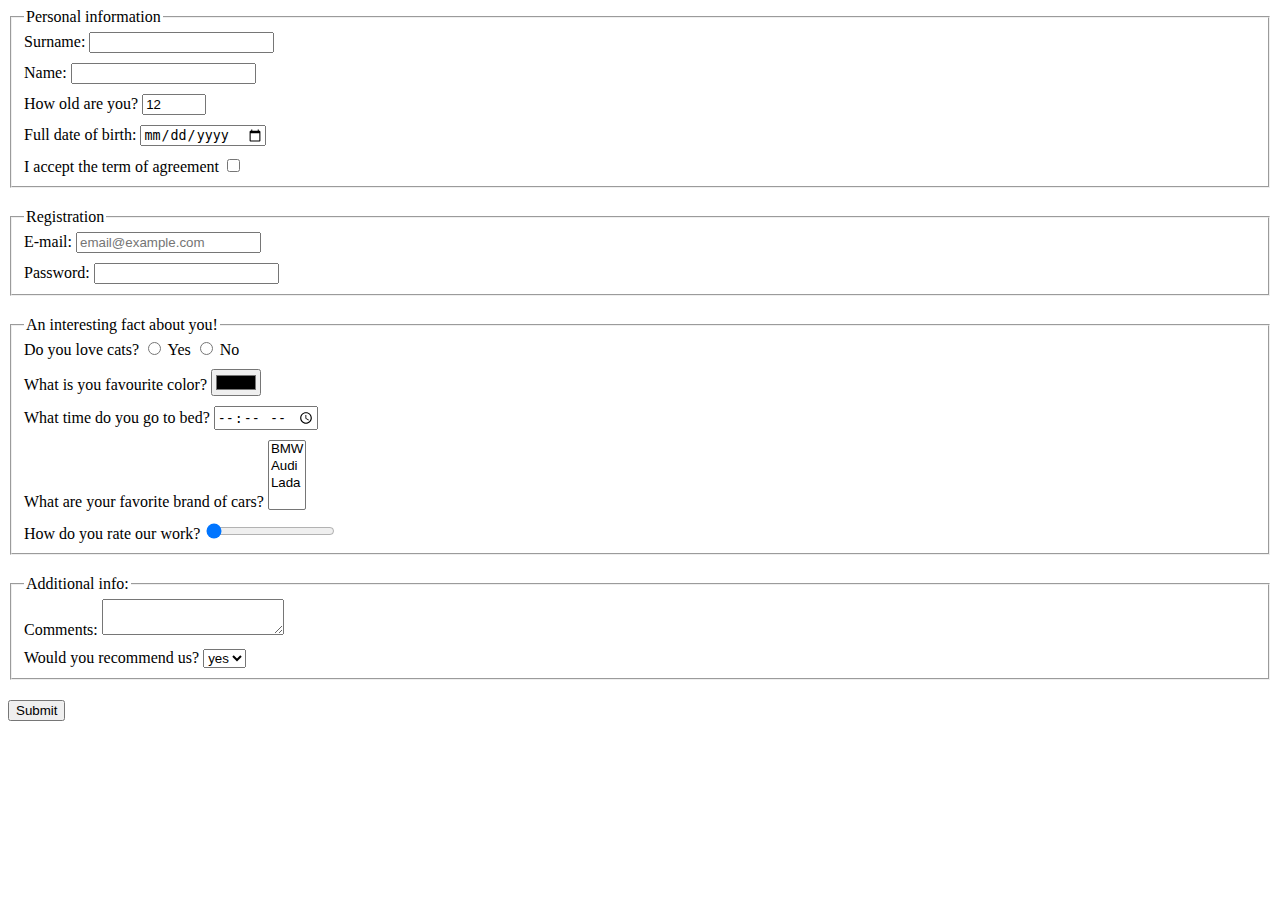
<file: index.html>
<!doctype html><html lang="en"><head><meta charset="UTF-8"><meta name="viewport" content="width=device-width, user-scalable=no, initial-scale=1.0, maximum-scale=1.0, minimum-scale=1.0"><meta http-equiv="X-UA-Compatible" content="ie=edge"><title>HTML Form</title><link rel="stylesheet" href="style.71a9c8c6.css"></head><body> <form onsubmit="onSubmit()" action="https://mate-academy-form-lesson.herokuapp.com/create-application" method="POST"> <fieldset class="fieldset"> <legend> Personal information </legend> <div class="container"> <label for="surname">Surname:</label> <input type="text" name="surname" id="surname" autocomplete="off"> </div> <div class="container"> <label for="name">Name:</label> <input type="text" name="name" id="name" autocomplete="off"> </div> <div class="container"> <label for="age">How old are you?</label> <input type="number" name="age" id="age" value="12" min="1" max="130"> </div> <div class="container"> <label for="birth"> Full date of birth: </label> <input type="date" name="date" id="birth"> </div> <div class="container"> <label for="agreement"> I accept the term of agreement </label> <input type="checkbox" name="agreement" id="agreement" required> </div>  </fieldset> <fieldset class="fieldset"> <legend> Registration </legend> <div class="container"> <label for="email">E-mail:</label> <input type="email" name="email" id="email" placeholder="email@example.com" autocomplete="off"> </div> <div class="container"> <label for="password">Password:</label> <input type="password" name="password" id="password" autocomplete="off" required minlength="7" maxlength="30"> </div> </fieldset> <fieldset class="fieldset"> <legend> An interesting fact about you! </legend> <div class="container"> Do you love cats? <input type="radio" name="radio" id="yes" value="yes"> <label for="yes">Yes</label> <input type="radio" name="radio" id="no" value="no"> <label for="no">No</label> </div> <div class="container"> <label for="color"> What is you favourite color? </label> <input type="color" name="color" id="color"> </div> <div class="container"> <label for="time"> What time do you go to bed? </label> <input type="time" name="time" id="time"> </div> <div class="container"> <label for="cars"> What are your favorite brand of cars? </label> <select name="cars" id="cars" multiple> <option value="BMW">BMW</option> <option value="Audi">Audi</option> <option value="Lada">Lada</option> </select> </div> <div class="container"> <label for="work"> How do you rate our work? </label> <input type="range" name="range" id="work" value="0"> </div> </fieldset> <fieldset class="fieldset"> <legend> Additional info: </legend> <div class="container"> <label for="comments">Comments:</label> <textarea name="textarea" id="comments">
          </textarea> </div> <div class="container"> <label for="refer">Would you recommend us?</label> <select name="refer" id="refer"> <option value="yes">yes</option> <option value="no">no</option> </select> </div> </fieldset> <button type="submit">Submit</button> </form> <script type="text/javascript" src="main.e97352c4.js"></script> </body></html>
</file>
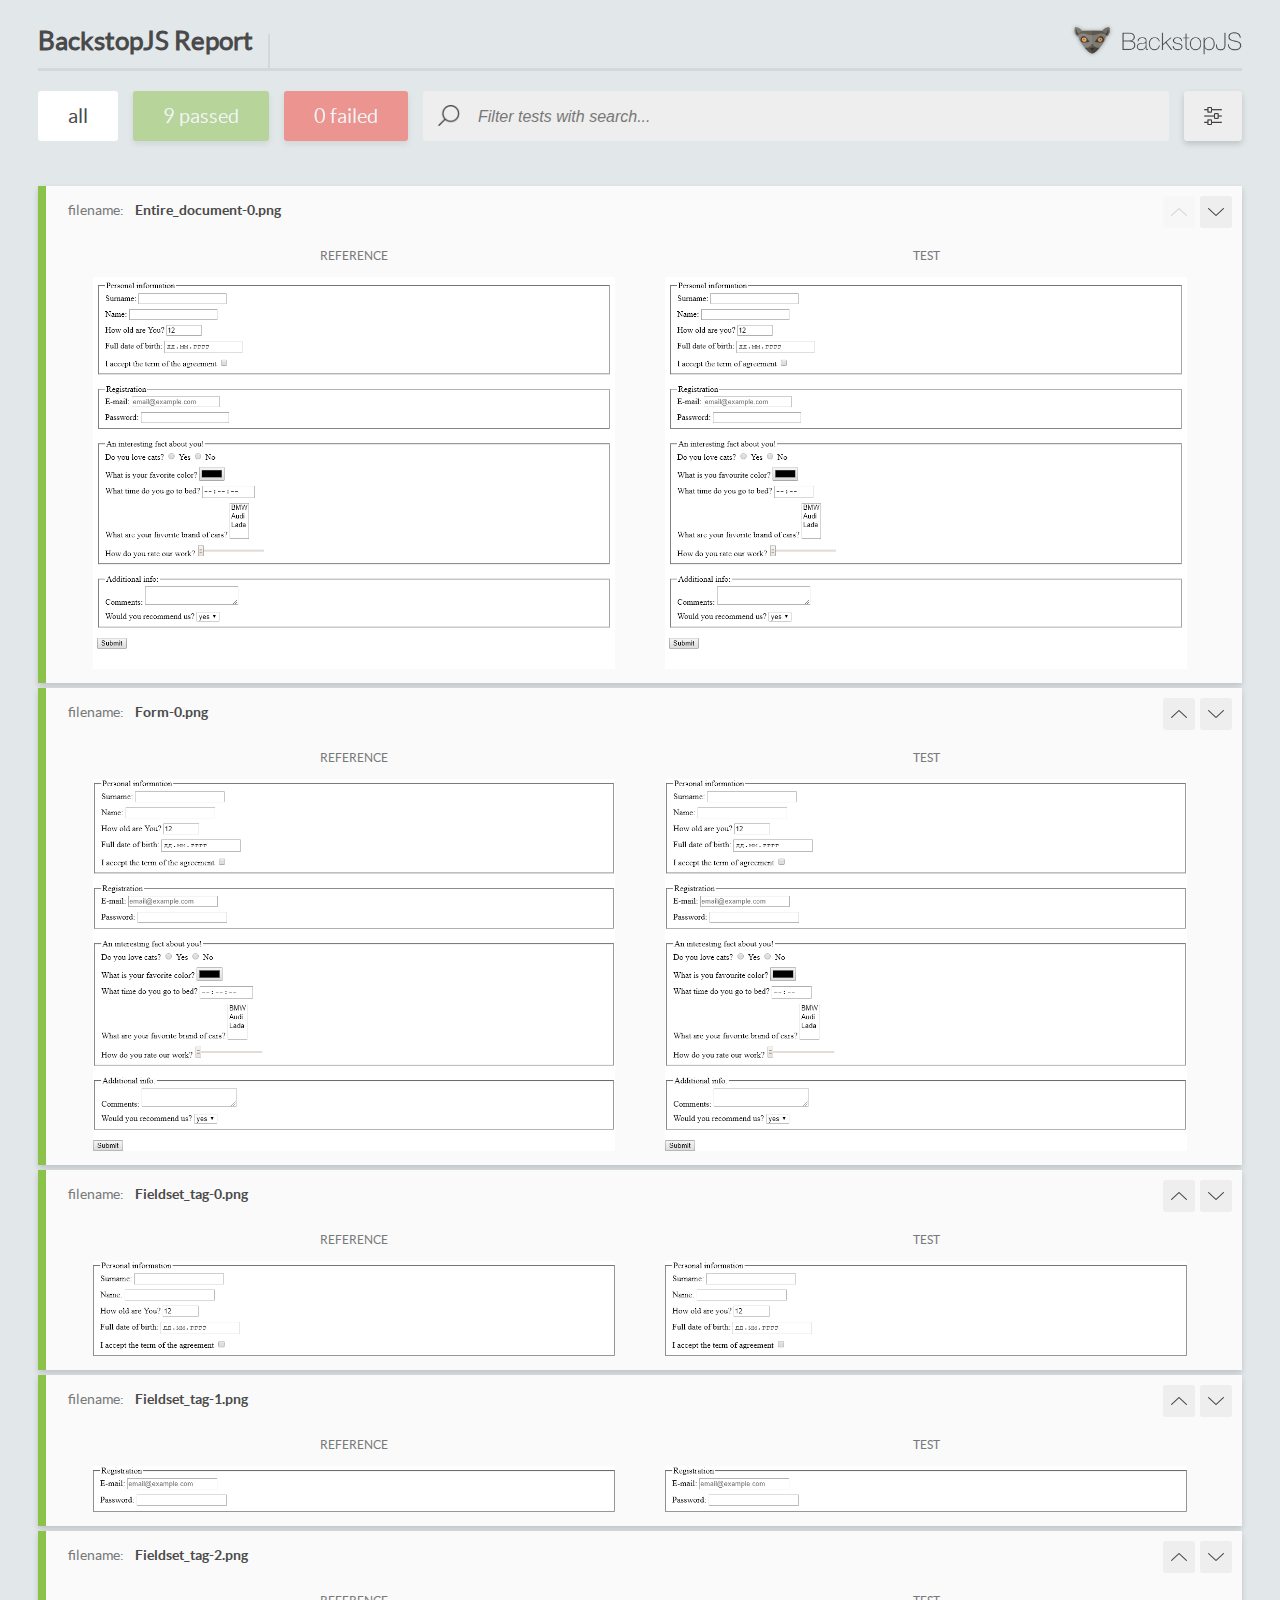
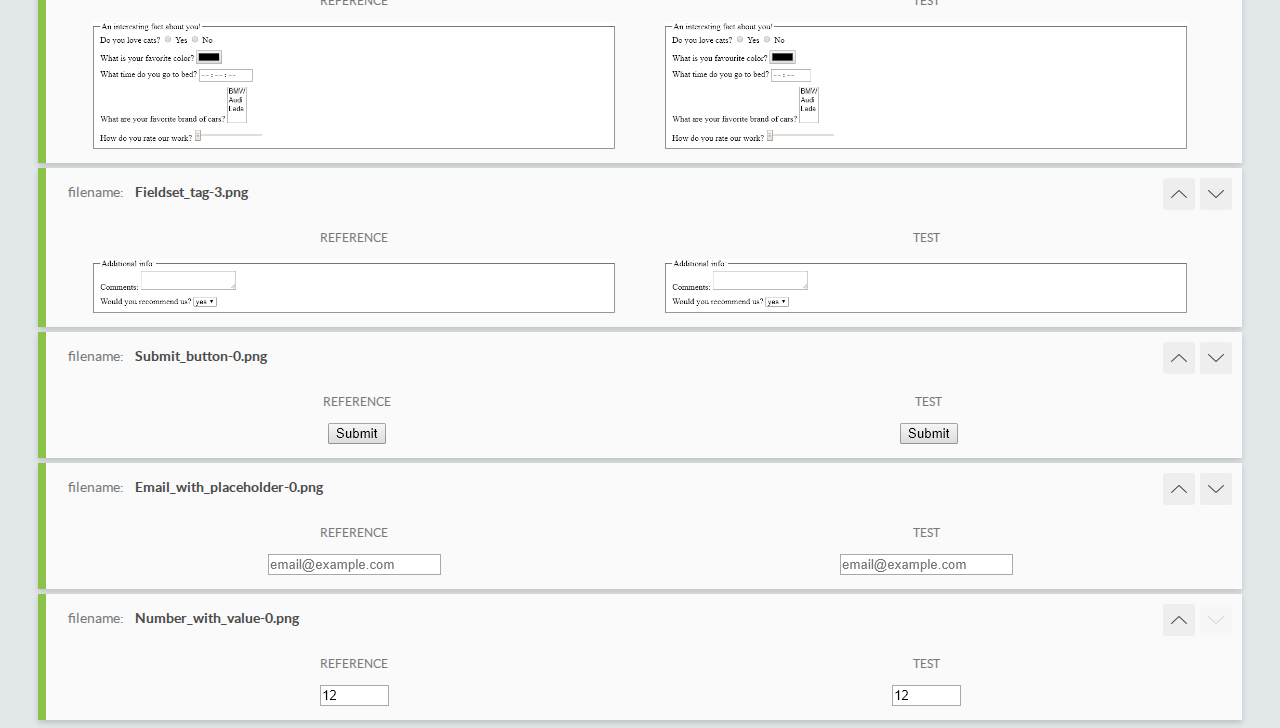
<file: report/html_report/index.html>
<!DOCTYPE html>
<html>
  <head>
    <meta charset="utf-8">
    <title>BackstopJS Report</title>

    <style>
      @font-face {
          font-family: 'latoregular';
          src: url('./assets/fonts/lato-regular-webfont.woff2') format('woff2'),
              url('./assets/fonts/lato-regular-webfont.woff') format('woff');
          font-weight: 400;
          font-style: normal;
      }
      @font-face {
          font-family: 'latobold';
          src: url('./assets/fonts/lato-bold-webfont.woff2') format('woff2'),
              url('./assets/fonts/lato-bold-webfont.woff') format('woff');
          font-weight: 700;
          font-style: normal;
      }

      .ReactModal__Body--open {
          overflow: hidden;
      }
      .ReactModal__Body--open .header {
        display: none;
      }

    </style>
  </head>
  <body style="background-color: #E2E7EA">
    <div id="root">

    </div>
    <script type="text/javascript">
      function report (report) { // eslint-disable-line no-unused-vars
        window.tests = report;
      }
    </script>
    <script type="text/javascript" src="config.js"></script>
    <script type="text/javascript" src="index_bundle.js"></script>
  </body>
</html>
</file>
<file: style.71a9c8c6.css>
.fieldset{margin-bottom:20px}.container{margin-bottom:10px}.fieldset .container:last-child{margin:0}
/*# sourceMappingURL=style.71a9c8c6.css.map */
</file>
